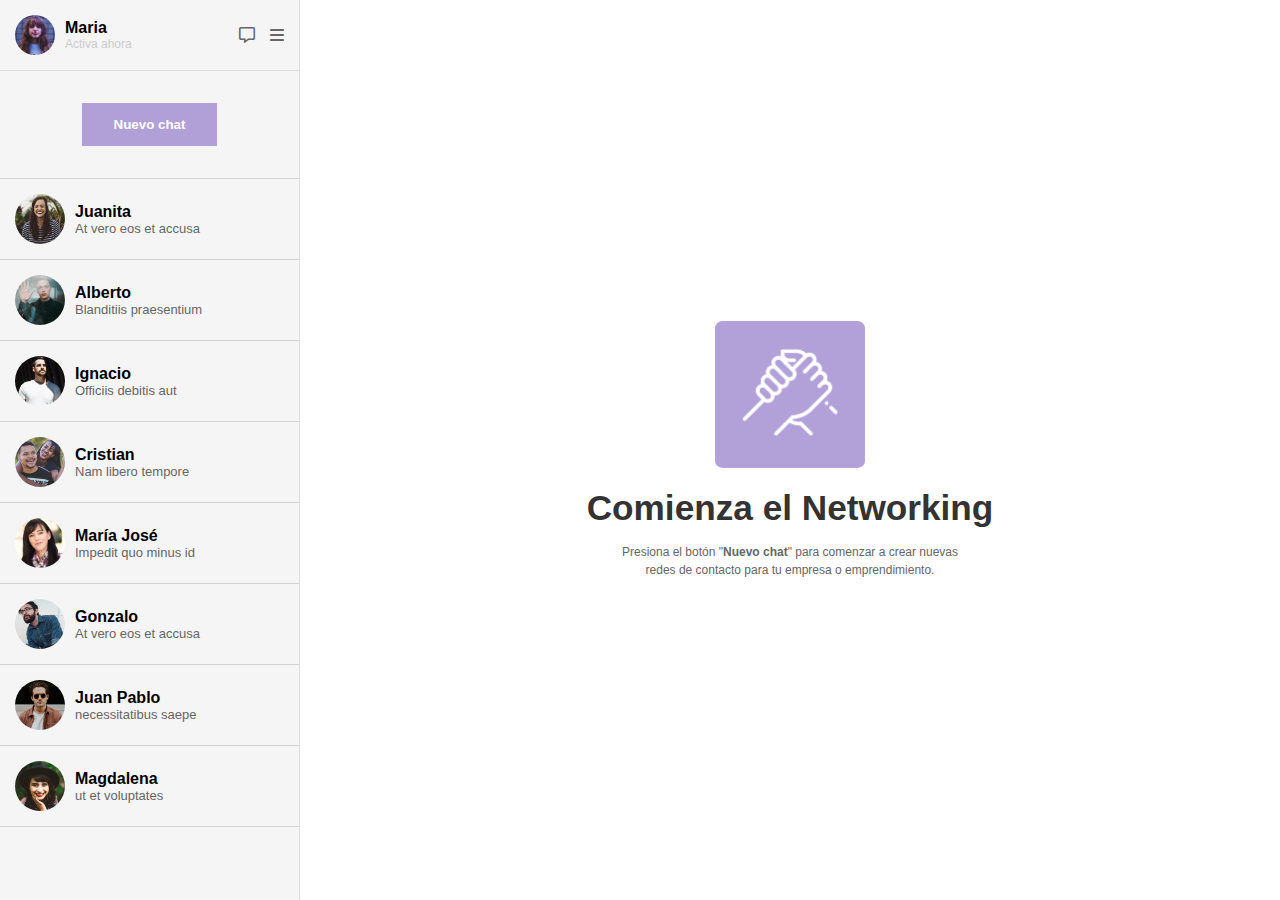
<file: index.html>
<!DOCTYPE html>
<html lang="es">
<head>
    <meta charset="UTF-8">
    <meta name="viewport" content="width=device-width, initial-scale=1.0">
    <title>Sistema de Mensajería</title>
    <link rel="stylesheet" href="css/styles.css">
    <!-- Puedes agregar íconos de Font Awesome si lo deseas -->
    <link rel="stylesheet" href="https://cdnjs.cloudflare.com/ajax/libs/font-awesome/6.0.0/css/all.min.css">
</head>
<body>
    <div class="container">
        <!-- Sección de contactos -->
        <div class="contacts-section">
            <!-- Estado del usuario -->
            <div class="user-status">
                <div class="user-info">
                    <img src="img/maria.jpg" alt="Usuario" class="user-avatar">
                    <div>
                        <p class="user-name">Maria</p>
                        <p class="user-state">Activa ahora</p>
                    </div>
                </div>
                <div class="user-icons">
                    <i class="fa-regular fa-message"></i>
                    <i class="fa-solid fa-bars"></i>
                </div>
            </div>
            
            <!-- Botón Nuevo Chat -->
            <button class="new-chat-btn" onclick="window.location.href='404.html'">Nuevo chat</button>
            
            <!-- Lista de contactos -->
            <div class="contacts-list">
                <div class="contact">
                    <img src="img/Screen Shot 2018-11-28 at 15.27.14.jpg" alt="Juanita" class="contact-avatar">
                    <div class="contact-info">
                        <p class="contact-name">Juanita</p>
                        <p class="last-message">At vero eos et accusa</p>
                    </div>
                </div>
                <div class="contact">
                    <img src="img/Screen Shot 2018-11-28 at 15.32.16.jpg" alt="Alberto" class="contact-avatar">
                    <div class="contact-info">
                        <p class="contact-name">Alberto</p>
                        <p class="last-message">Blanditiis praesentium</p>
                    </div>
                </div>
                <div class="contact">
                    <img src="img/Screen Shot 2018-11-28 at 15.30.34.jpg" alt="Ignacio" class="contact-avatar">
                    <div class="contact-info">
                        <p class="contact-name">Ignacio</p>
                        <p class="last-message">Officiis debitis aut</p>
                    </div>
                </div>
                <div class="contact">
                    <img src="img/Screen Shot 2018-11-28 at 15.28.30.jpg" alt="Cristian" class="contact-avatar">
                    <div class="contact-info">
                        <p class="contact-name">Cristian</p>
                        <p class="last-message">Nam libero tempore</p>
                    </div>
                </div>
                <div class="contact">
                    <img src="img/Screen Shot 2018-11-28 at 15.32.44.jpg" alt="María José" class="contact-avatar">
                    <div class="contact-info">
                        <p class="contact-name">María José</p>
                        <p class="last-message">Impedit quo minus id</p>
                    </div>
                </div>
                <div class="contact">
                    <img src="img/Screen Shot 2018-11-28 at 15.31.09.jpg" alt="Gonzalo" class="contact-avatar">
                    <div class="contact-info">
                        <p class="contact-name">Gonzalo</p>
                        <p class="last-message"> At vero eos et accusa</p>
                    </div>
                </div>
                <div class="contact">
                    <img src="img/Screen Shot 2018-11-28 at 15.30.54.jpg" alt="Juan Pablo" class="contact-avatar">
                    <div class="contact-info">
                        <p class="contact-name">Juan Pablo</p>
                        <p class="last-message"> necessitatibus saepe</p>
                    </div>
                </div>
                <div class="contact">
                    <img src="img/Screen Shot 2018-11-28 at 15.28.04.jpg" alt="Magdalena" class="contact-avatar">
                    <div class="contact-info">
                        <p class="contact-name">Magdalena</p>
                        <p class="last-message">ut et voluptates</p>
                    </div>
                </div>
            </div>
        </div>
        
        <!-- Sección principal -->
        <div class="main-section">
            <div class="main-content">
                <img src="img/hand.png" alt="Logo" class="main-logo">
                <h1>Comienza el Networking</h1>
                <p>Presiona el botón "<strong>Nuevo chat</strong>" para comenzar a crear nuevas redes de contacto para tu empresa o emprendimiento.</p>
            </div>
        </div>
    </div>
</body>
</html>
</file>
<file: css/styles.css>
/* Reset básico */
* {
    margin: 0;
    padding: 0;
    box-sizing: border-box;
    font-family: Arial, sans-serif;
}

body {
    height: 100vh;
}

/* Contenedor principal - Flex horizontal */
.container {
    display: flex;
    height: 100%;
}

/* Sección de contactos - Flex vertical */
.contacts-section {
    flex: 0 0 300px; /* Sin grow, sin shrink, basis de 300px */
    display: flex;
    flex-direction: column;
    background-color: #f5f5f5;
    border-right: 1px solid #ddd;
}

/* Estado del usuario - Flex horizontal con space-between */
.user-status {
    display: flex;
    justify-content: space-between;
    align-items: center;
    padding: 15px;
    border-bottom: 1px solid #ddd;
}

.user-info {
    display: flex;
    align-items: center;
    gap: 10px;
}

.user-avatar {
    width: 40px;
    height: 40px;
    border-radius: 50%;
    object-fit: cover;
}

.user-name {
    font-weight: bold;
}

.user-state {
    font-size: 12px;
    color: #bbb;
    opacity: 0.7;
}

.user-icons {
    display: flex;
    gap: 15px;
    color: #666;
}

/* Botón Nuevo Chat - Centrado con Flex */
.new-chat-btn {
    margin: 32px auto 32px auto;
    padding: 14px 32px;
    background-color: rgba(164,144,210,0.85);
    color: white;
    border: none;
    cursor: pointer;
    font-weight: bold;
    display: block;
}

/* Lista de contactos - Flex vertical */
.contacts-list {
    display: flex;
    flex-direction: column;
    overflow-y: auto;
    flex-grow: 1;
    border-top: 1px solid #d1d1d1;
}

.contact {
    display: flex;
    align-items: center;
    padding: 15px;
    gap: 10px;
    border-bottom: 1px solid #d1d1d1;
    cursor: pointer;
}

.contact:hover {
    background-color: #e9e9e9;
}

.contact-avatar {
    width: 50px;
    height: 50px;
    border-radius: 50%;
    object-fit: cover;
}

.contact-info {
    flex-grow: 1;
}

.contact-name {
    font-weight: bold;
}

.last-message {
    font-size: 13px;
    color: #666;
    white-space: nowrap;
    overflow: hidden;
    text-overflow: ellipsis;
}

/* Sección principal - Flex centrado */
.main-section {
    flex-grow: 1;
    display: flex;
    justify-content: center;
    align-items: center;
    background-color: #fff;
}

.main-content {
    display: flex;
    flex-direction: column;
    align-items: center;
    text-align: center;
    max-width: 400px;
    padding: 20px;
}

.main-logo {
    width: 150px;
    margin-bottom: 20px;
    border-radius: 5%;
}

.main-section h1 {
    margin-bottom: 15px;
    color: #333;
    font-size: 2.2rem;
    white-space: nowrap;
    overflow: hidden;
    text-overflow: ellipsis;
}

.main-section p {
    color: #666;
    line-height: 1.5;
    font-size: 12px;
}

/* Modal styles */
.modal {
    display: none;
    position: fixed;
    z-index: 1000;
    left: 0; top: 0;
    width: 100vw; height: 100vh;
    background: rgba(68, 71, 73, 0.3);
    justify-content: center;
    align-items: center;
}
.modal-content {
    background: #FFF;
    margin: 10% auto;
    padding: 32px 24px 24px 24px;
    border-radius: 16px;
    max-width: 340px;
    box-shadow: 0 4px 24px rgba(164,145,210,0.10);
    position: relative;
    text-align: center;
}
.close-modal {
    position: absolute;
    top: 12px;
    right: 18px;
    font-size: 28px;
    color: #E94F37;
    cursor: pointer;
    font-weight: bold;
}
.modal-content h2 {
    margin-bottom: 12px;
    color: #A491D2;
    font-family: 'Roboto', Arial, sans-serif;
    font-size: 22px;
}
.modal-content p {
    color: #444749;
    font-size: 15px;
    margin-bottom: 0;
}
</file>
